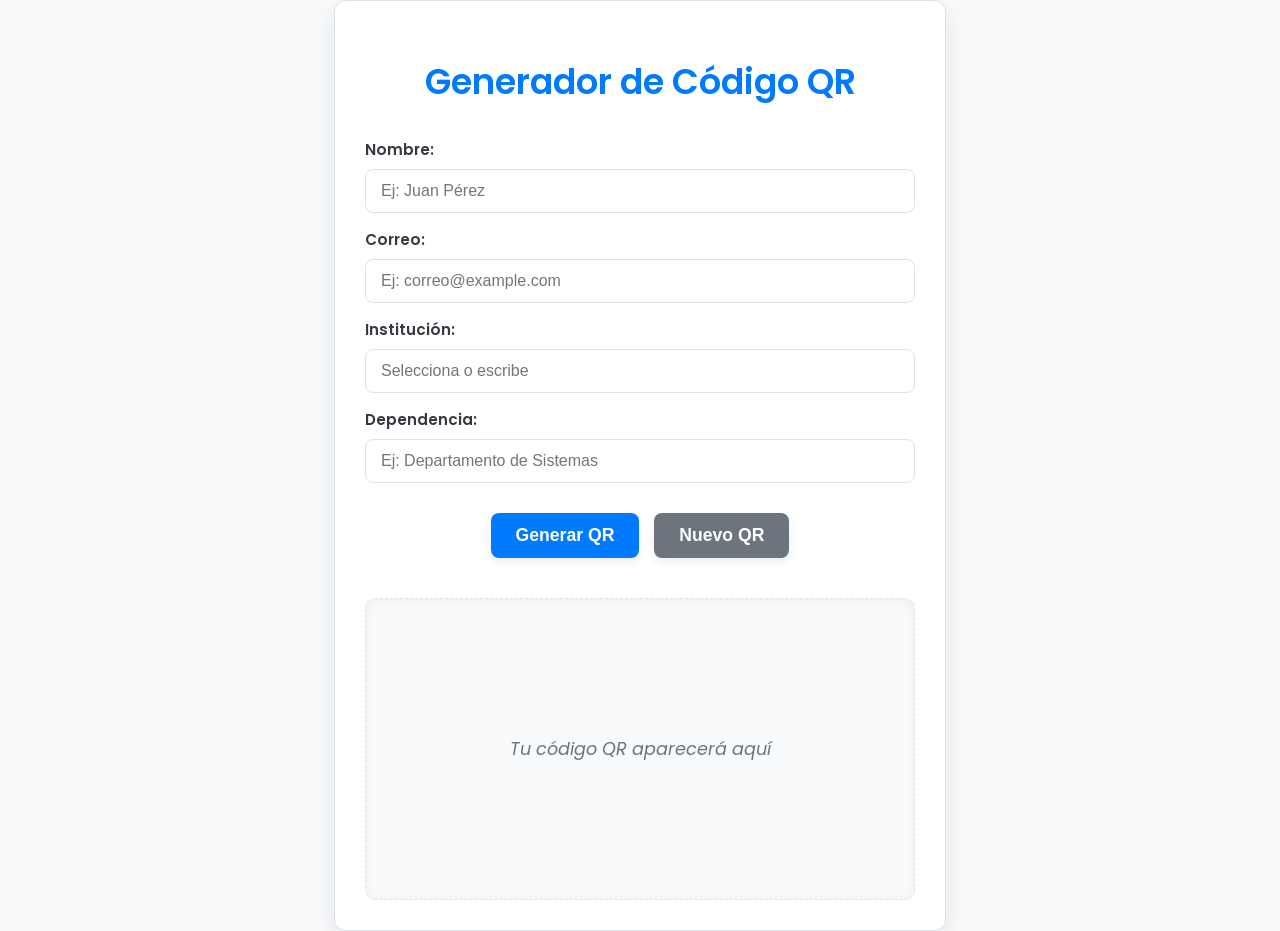
<file: elmeromero/web2/21102025/index.html>
<!DOCTYPE html>
<html lang="es">
<head>
    <meta charset="UTF-8">
    <meta name="viewport" content="width=device-width, initial-scale=1.0">
    <title>Generador de Código QR</title>
    <link href="https://fonts.googleapis.com/css2?family=Poppins:wght@400;600&display=swap" rel="stylesheet">
    <link rel="stylesheet" href="style.css"> 
</head>
<body>
    <div class="container">
        <h1>Generador de Código QR</h1>

        <div class="input-section">
            <div class="input-group">
                <label for="input1">Nombre:</label>
                <input type="text" id="input1" required maxlength="100" placeholder="Ej: Juan Pérez">
            </div>
            
            <div class="input-group">
                <label for="input2">Correo:</label>
                <input type="email" id="input2" placeholder="Ej: correo@example.com">
            </div>
            
            <div class="input-group">
                <label for="input3">Institución:</label>
                <input type="text" id="input3" list="institucionLista" required placeholder="Selecciona o escribe">
                <datalist id="institucionLista">
                    <option value="FES Aragon">FACULTAD DE ESTUDIOS SUPERIORES ARAGON</option>
                    <option value="Poli">POLITECNICO</option>
                    <option value="UNAM">UNIVERSIDAD NACIONAL AUTÓNOMA DE MÉXICO</option>
                    <option value="IPN">INSTITUTO POLITÉCNICO NACIONAL</option>
                </datalist>
            </div>
            
            <div class="input-group">
                <label for="input4">Dependencia:</label>
                <input type="text" id="input4" placeholder="Ej: Departamento de Sistemas">
            </div>
        </div>

        <div class="button-section">
            <button class="btn primary" onclick="generarQR()">Generar QR</button>
            <button class="btn secondary" onclick="location.href='index.html'">Nuevo QR</button>
        </div>
        
        <div class="qr-code-container" id="qr-code">
            <p>Tu código QR aparecerá aquí</p>
            </div>
    </div>

    <script src="app.js"></script> 
</body>
</html>
</file>
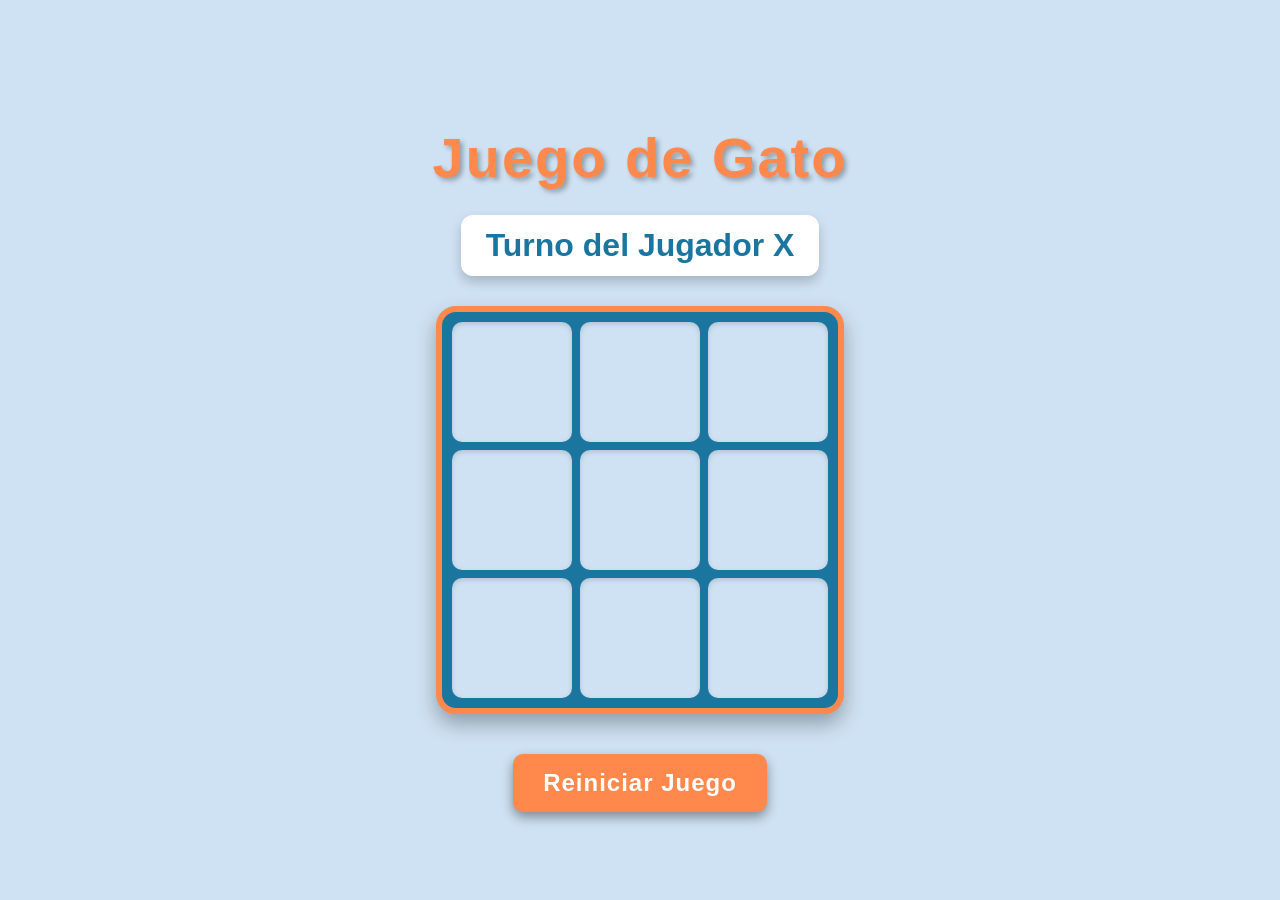
<file: elmeromero/web2/21102025/Gato/index.html>
<!DOCTYPE html>
<html lang="es">
<head>
    <meta charset="UTF-8">
    <meta name="viewport" content="width=device-width, initial-scale=1.0">
    <title>Juego de Gato (3 en línea)</title>
    <link rel="stylesheet" href="style.css"> 
</head>
<body>

    <h1>Juego de Gato</h1>

    <div id="info">Turno del Jugador X</div>

    <div id="juego-gato">
        <div class="celda" data-indice="0"></div>
        <div class="celda" data-indice="1"></div>
        <div class="celda" data-indice="2"></div>
        <div class="celda" data-indice="3"></div>
        <div class="celda" data-indice="4"></div>
        <div class="celda" data-indice="5"></div>
        <div class="celda" data-indice="6"></div>
        <div class="celda" data-indice="7"></div>
        <div class="celda" data-indice="8"></div>
    </div>

    <button id="reiniciar">Reiniciar Juego</button>

    <script src="app.js"></script>

</body>
</html>
</file>
<file: elmeromero/web2/21102025/style.css>
/* Importar fuente Poppins de Google Fonts */
@import url('https://fonts.googleapis.com/css2?family=Poppins:wght@400;600&display=swap');

:root {
    --primary-color: #007bff; /* Azul vibrante */
    --secondary-color: #6c757d; /* Gris para botones secundarios */
    --text-color: #343a40; /* Texto oscuro */
    --bg-color: #f8f9fa; /* Fondo claro */
    --card-bg: #ffffff; /* Fondo de tarjetas/contenedores */
    --border-color: #dee2e6; /* Borde sutil */
    --shadow-light: rgba(0, 0, 0, 0.08); /* Sombra ligera */
    --shadow-medium: rgba(0, 0, 0, 0.15); /* Sombra media */
}

/* Reset básico y fuente global */
body {
    font-family: 'Poppins', sans-serif;
    margin: 0;
    padding: 0;
    background-color: var(--bg-color);
    color: var(--text-color);
    display: flex;
    justify-content: center;
    align-items: center;
    min-height: 100vh; /* Ocupa al menos el alto completo de la ventana */
}

.container {
    background-color: var(--card-bg);
    padding: 30px;
    border-radius: 12px;
    box-shadow: 0 8px 25px var(--shadow-light);
    width: 100%;
    max-width: 550px; /* Ancho máximo para el contenido */
    text-align: center;
    border: 1px solid var(--border-color);
}

h1 {
    color: var(--primary-color);
    margin-bottom: 30px;
    font-weight: 600; /* Más negrita */
    font-size: 2.2em;
}

/* Sección de Inputs */
.input-section {
    display: flex;
    flex-direction: column;
    gap: 15px; /* Espacio entre grupos de inputs */
    margin-bottom: 30px;
    text-align: left; /* Alinea los labels a la izquierda */
}

.input-group {
    display: flex;
    flex-direction: column;
}

.input-group label {
    font-weight: 600;
    margin-bottom: 8px;
    color: var(--text-color);
    font-size: 0.95em;
}

.input-group input[type="text"],
.input-group input[type="email"] {
    padding: 12px 15px;
    border: 1px solid var(--border-color);
    border-radius: 8px;
    font-size: 1em;
    color: var(--text-color);
    transition: border-color 0.3s ease, box-shadow 0.3s ease;
}

.input-group input[type="text"]:focus,
.input-group input[type="email"]:focus {
    border-color: var(--primary-color);
    box-shadow: 0 0 0 3px rgba(0, 0, 255, 0.2); /* Sombra suave al enfocar */
    outline: none;
}

/* Sección de Botones */
.button-section {
    margin-top: 30px;
    margin-bottom: 40px;
    display: flex;
    justify-content: center;
    gap: 15px; /* Espacio entre botones */
    flex-wrap: wrap; /* Para que los botones se envuelvan en pantallas pequeñas */
}

.btn {
    padding: 12px 25px;
    border: none;
    border-radius: 8px;
    cursor: pointer;
    font-size: 1.1em;
    font-weight: 600;
    transition: background-color 0.3s ease, transform 0.2s ease, box-shadow 0.3s ease;
    box-shadow: 0 4px 10px var(--shadow-light);
}

.btn.primary {
    background-color: var(--primary-color);
    color: white;
}

.btn.primary:hover {
    background-color: #0056b3; /* Un azul más oscuro al pasar el mouse */
    transform: translateY(-2px);
    box-shadow: 0 6px 15px var(--shadow-medium);
}

.btn.secondary {
    background-color: var(--secondary-color);
    color: white;
}

.btn.secondary:hover {
    background-color: #545b62; /* Un gris más oscuro al pasar el mouse */
    transform: translateY(-2px);
    box-shadow: 0 6px 15px var(--shadow-medium);
}

/* Contenedor del QR */
.qr-code-container {
    margin-top: 30px;
    padding: 25px;
    border: 1px dashed var(--border-color); /* Borde punteado atractivo */
    border-radius: 10px;
    min-height: 250px; /* Para que siempre tenga un tamaño */
    display: flex;
    justify-content: center;
    align-items: center;
    background-color: var(--bg-color);
    box-shadow: inset 0 2px 8px rgba(0, 0, 0, 0.05); /* Sombra interna sutil */
}

.qr-code-container img {
    max-width: 100%;
    height: auto;
    border-radius: 8px; /* Bordes redondeados para el QR */
    box-shadow: 0 4px 15px var(--shadow-light);
    animation: fadeIn 0.5s ease-out; /* Animación de aparición */
}

/* Texto de placeholder en el contenedor QR */
.qr-code-container p {
    color: var(--secondary-color);
    font-style: italic;
    font-size: 1.1em;
}

/* Animación para la imagen del QR */
@keyframes fadeIn {
    from {
        opacity: 0;
        transform: scale(0.9);
    }
    to {
        opacity: 1;
        transform: scale(1);
    }
}
</file>
<file: elmeromero/web2/21102025/Gato/style.css>
/* Variables CSS para la paleta Cian y Naranja, ahora más saturados y brillantes */
:root {
    --color-fondo-claro: #CFE2F3; /* Azul muy claro, casi blanco */
    --color-fondo-oscuro: #1A759F; /* Azul intenso, como el agua profunda */
    --color-cian-principal: #00B4D8; /* Cian brillante y llamativo */
    --color-naranja-acento: #FF884D; /* Naranja rojizo, más cálido e intenso */
    --color-texto-oscuro: #333333;
    --color-texto-claro: #FFFFFF;
    --color-borde-juego: #0096C7; /* Cian más oscuro para el contraste del borde */
    --color-sombra: rgba(0, 0, 0, 0.3);
}

body {
    font-family: 'Segoe UI', Tahoma, Geneva, Verdana, sans-serif;
    display: flex;
    flex-direction: column;
    align-items: center;
    justify-content: center;
    min-height: 100vh;
    margin: 0;
    background-color: var(--color-fondo-claro);
    color: var(--color-texto-oscuro);
    text-align: center;
    padding: 20px;
    box-sizing: border-box;
}

h1 {
    color: var(--color-naranja-acento); /* Título en naranja para que resalte */
    font-size: 3.5em;
    margin-bottom: 25px;
    text-shadow: 3px 3px 5px var(--color-sombra);
    letter-spacing: 2px;
}

#info {
    font-size: 2em;
    font-weight: bold;
    margin-bottom: 30px;
    color: var(--color-fondo-oscuro); /* Texto informativo en azul oscuro */
    background-color: var(--color-texto-claro);
    padding: 12px 25px;
    border-radius: 12px;
    box-shadow: 0 6px 12px rgba(0, 0, 0, 0.2);
}

#juego-gato {
    display: grid;
    grid-template-columns: repeat(3, 120px);
    grid-template-rows: repeat(3, 120px);
    gap: 8px;
    border: 6px solid var(--color-naranja-acento); /* Borde naranja intenso */
    background-color: var(--color-fondo-oscuro);
    border-radius: 20px;
    box-shadow: 0 10px 20px var(--color-sombra);
    padding: 10px;
}

.celda {
    width: 120px;
    height: 120px;
    background-color: var(--color-fondo-claro); /* Fondo de celda claro */
    display: flex;
    align-items: center;
    justify-content: center;
    font-size: 5.5em;
    font-weight: bolder;
    cursor: pointer;
    border-radius: 10px;
    transition: background-color 0.3s ease, transform 0.2s ease, box-shadow 0.2s ease;
    box-shadow: inset 0 2px 5px rgba(0,0,0,0.15);
}

.celda:hover:empty {
    background-color: #A3D4E9; /* Cian sutilmente más oscuro al pasar el ratón */
    transform: scale(1.05);
    box-shadow: inset 0 2px 8px rgba(0,0,0,0.25), 0 0 18px var(--color-cian-principal);
}

/* --- ESTILOS DE SÍMBOLOS CORREGIDOS --- */

/* La celda debe tener el texto, solo cambiamos el color y el fondo basado en el atributo */

.celda[data-content="X"] {
    color: var(--color-cian-principal); /* X en Cian Brillante */
    background-color: #E6F5FF; /* Fondo muy claro para X */
    cursor: default;
    /* Efecto de levantamiento sutil para celdas ocupadas */
    transform: scale(1);
    box-shadow: 0 4px 8px rgba(0, 0, 0, 0.15);
}

.celda[data-content="O"] {
    color: var(--color-naranja-acento); /* O en Naranja Intenso */
    background-color: #FFF0E6; /* Fondo muy claro para O */
    cursor: default;
    /* Efecto de levantamiento sutil para celdas ocupadas */
    transform: scale(1);
    box-shadow: 0 4px 8px rgba(0, 0, 0, 0.15);
}

/* -------------------------------------- */

#reiniciar {
    padding: 15px 30px;
    font-size: 1.5em;
    margin-top: 40px;
    cursor: pointer;
    background-color: var(--color-naranja-acento);
    color: var(--color-texto-claro);
    border: none;
    border-radius: 10px;
    box-shadow: 0 5px 12px rgba(0, 0, 0, 0.4);
    transition: background-color 0.3s ease, transform 0.2s ease;
    font-weight: bold;
    letter-spacing: 1px;
}

#reiniciar:hover {
    background-color: #FF9B66; /* Naranja ligeramente más claro al pasar el ratón */
    transform: translateY(-4px);
    box-shadow: 0 10px 20px rgba(0, 0, 0, 0.5);
}

#reiniciar:active {
    transform: translateY(0);
    box-shadow: 0 3px 6px rgba(0, 0, 0, 0.4);
}
</file>
